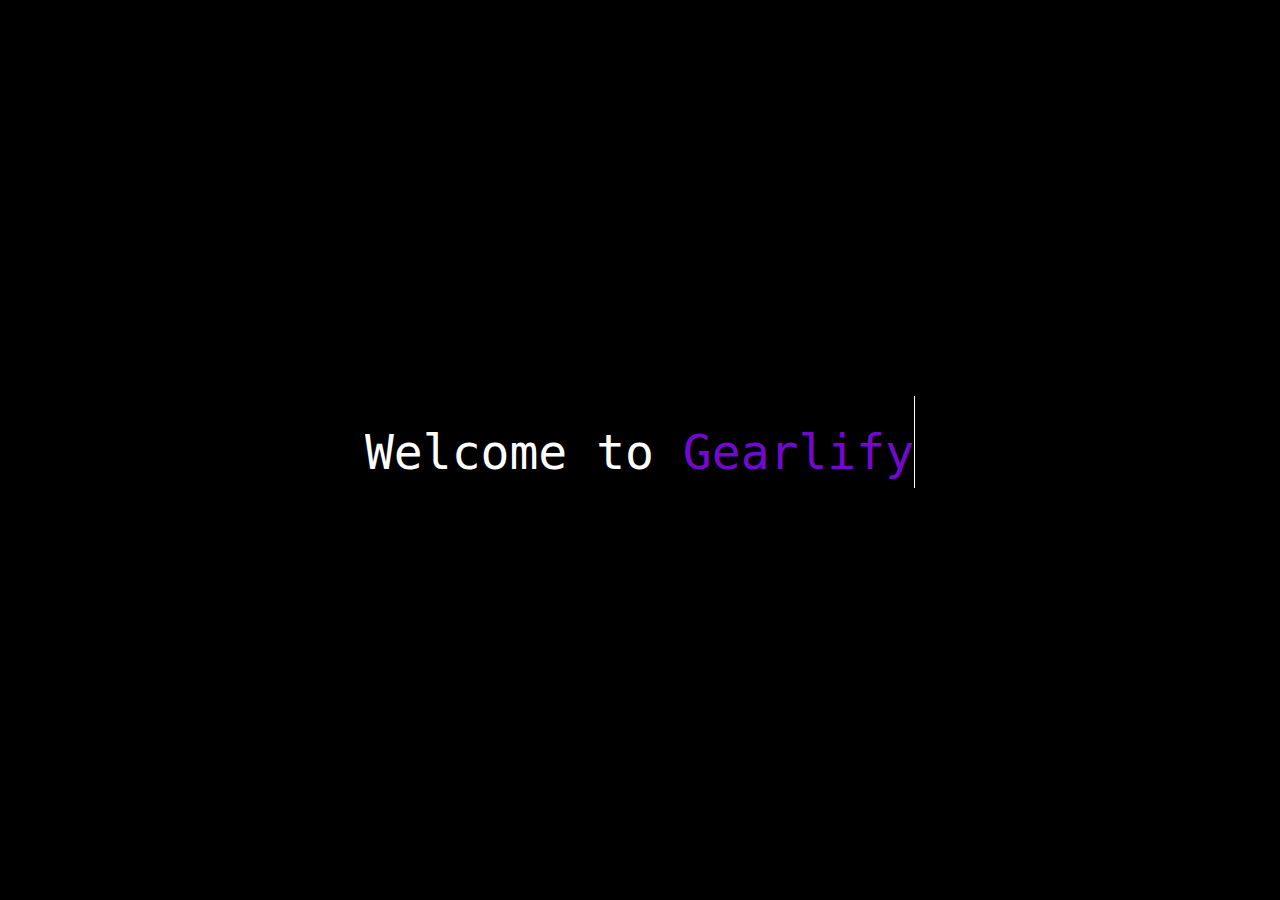
<file: index.html>
<!DOCTYPE html>
<html lang="en">
<head>
    <meta charset="UTF-8">
    <meta name="viewport" content="width=device-width, initial-scale=1.0">
    <title>Gearlify</title>
    <link rel="stylesheet" href="style.css">
    <link rel="stylesheet" href="css/bootstrap.min.css">
    <script src="script.js"></script>
</head>
<body>

    <div class="container-fluid">
      <div class="typewriter">
        <div>
            <p class="p">Welcome to <span>Gearlify</span></p>
        </div>
      </div>   
    </div>





<script src="js/bootstrap.bundle.js"></script>    
</body>
</html>
</file>
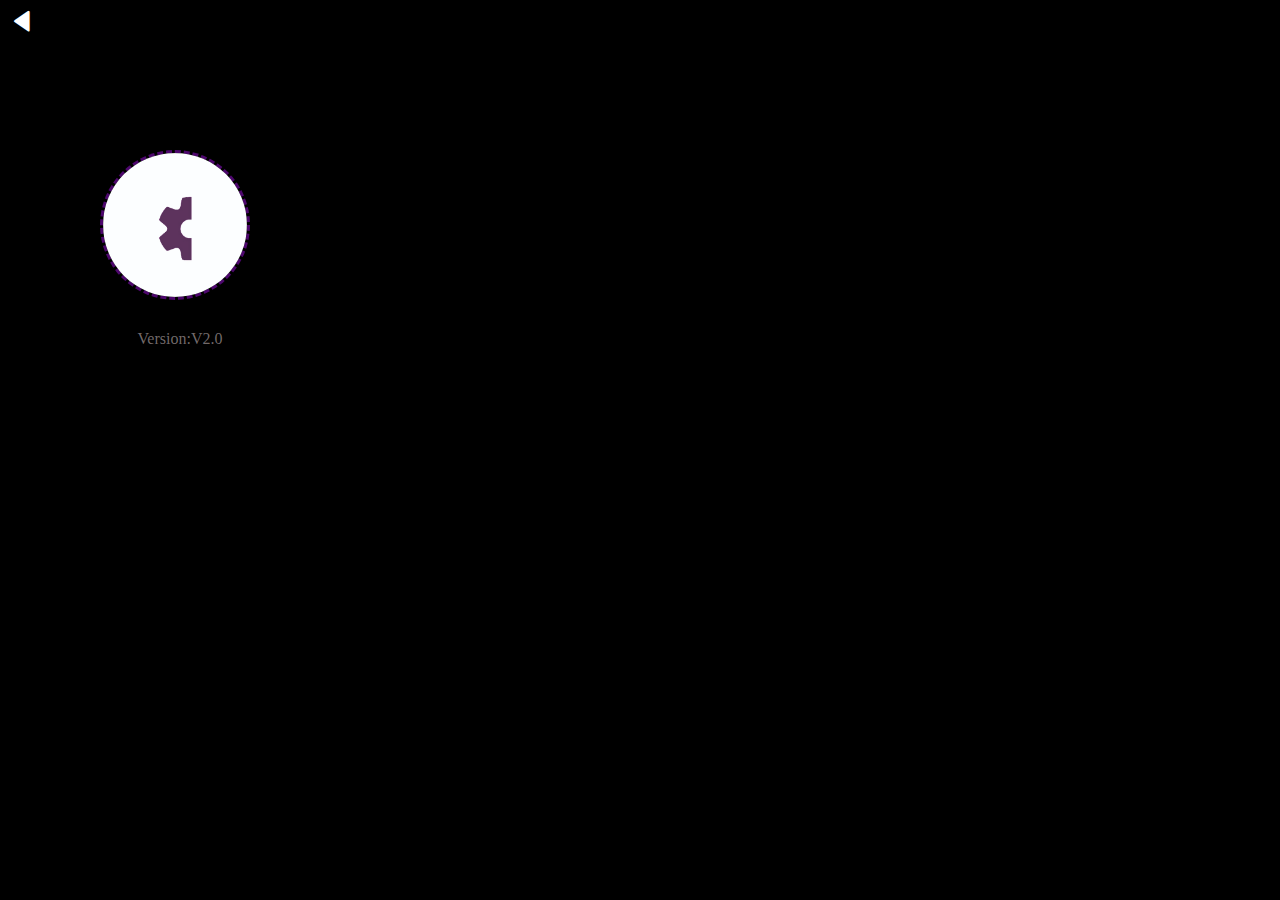
<file: about.html>
<!DOCTYPE html>
<html lang="en">
<head>
    <meta charset="UTF-8">
    <meta name="viewport" content="width=device-width, initial-scale=1.0">
    <title>About Gearlify</title>
    <link rel="stylesheet" href="style.css">
    <link href='https://unpkg.com/boxicons@2.1.4/css/boxicons.min.css' rel='stylesheet'>
</head>
<body>
    <div class="container-fluid">
        <a class="arrow" href="landing.html"><i class='bx bxs-left-arrow bx-sm'></i></a>
        <img src="img/gearlify project2.jpg" alt="" style="width: 150px; height: 150px; object-fit: cover; border-radius: 500px; border-style: dashed; border-color: var(--secondary); display: flex; margin-top: 150px; margin-left: 100px ">
        <div class="center" style="display:flex; align-items: center; justify-content: center; margin-left: 110px;">
            <p style="text-align: center;">Version:V2.0</p>
            
        </p>
    </center>
    </div>
</div>
</body>
</html>
</file>
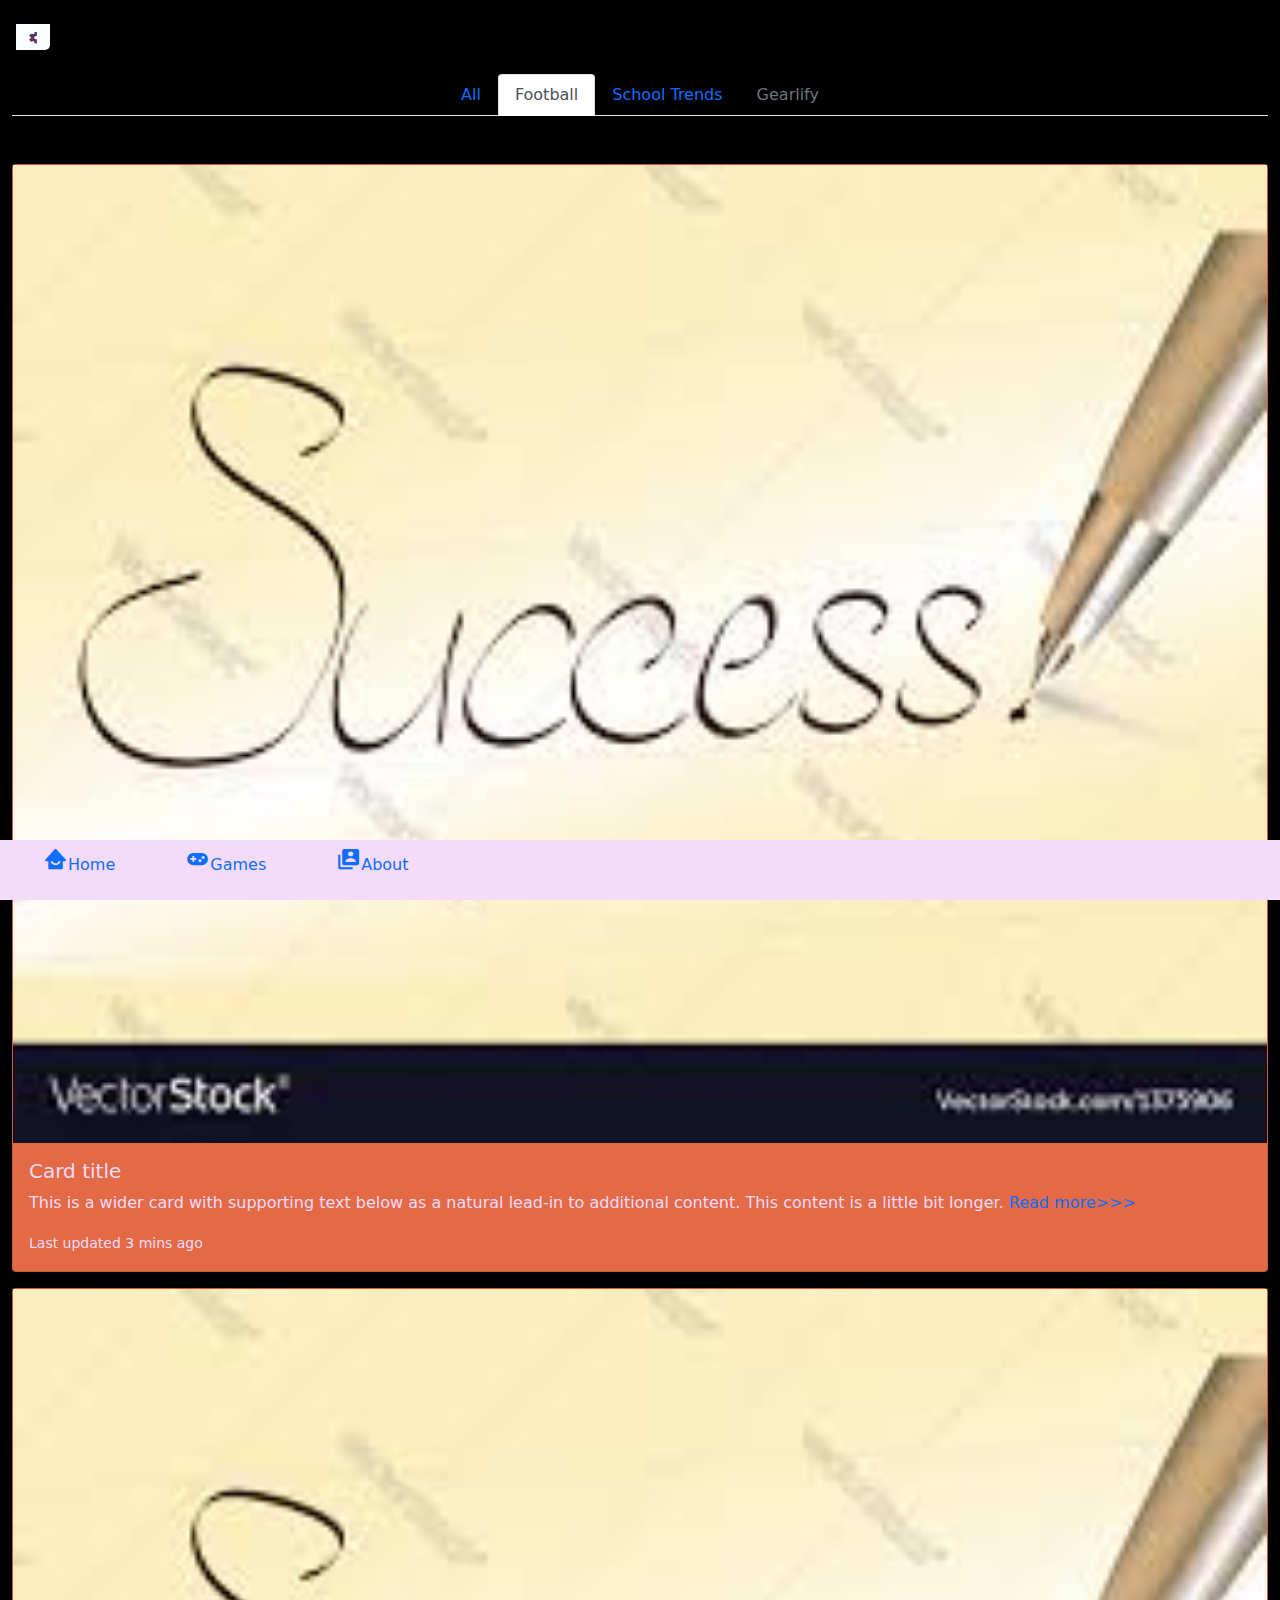
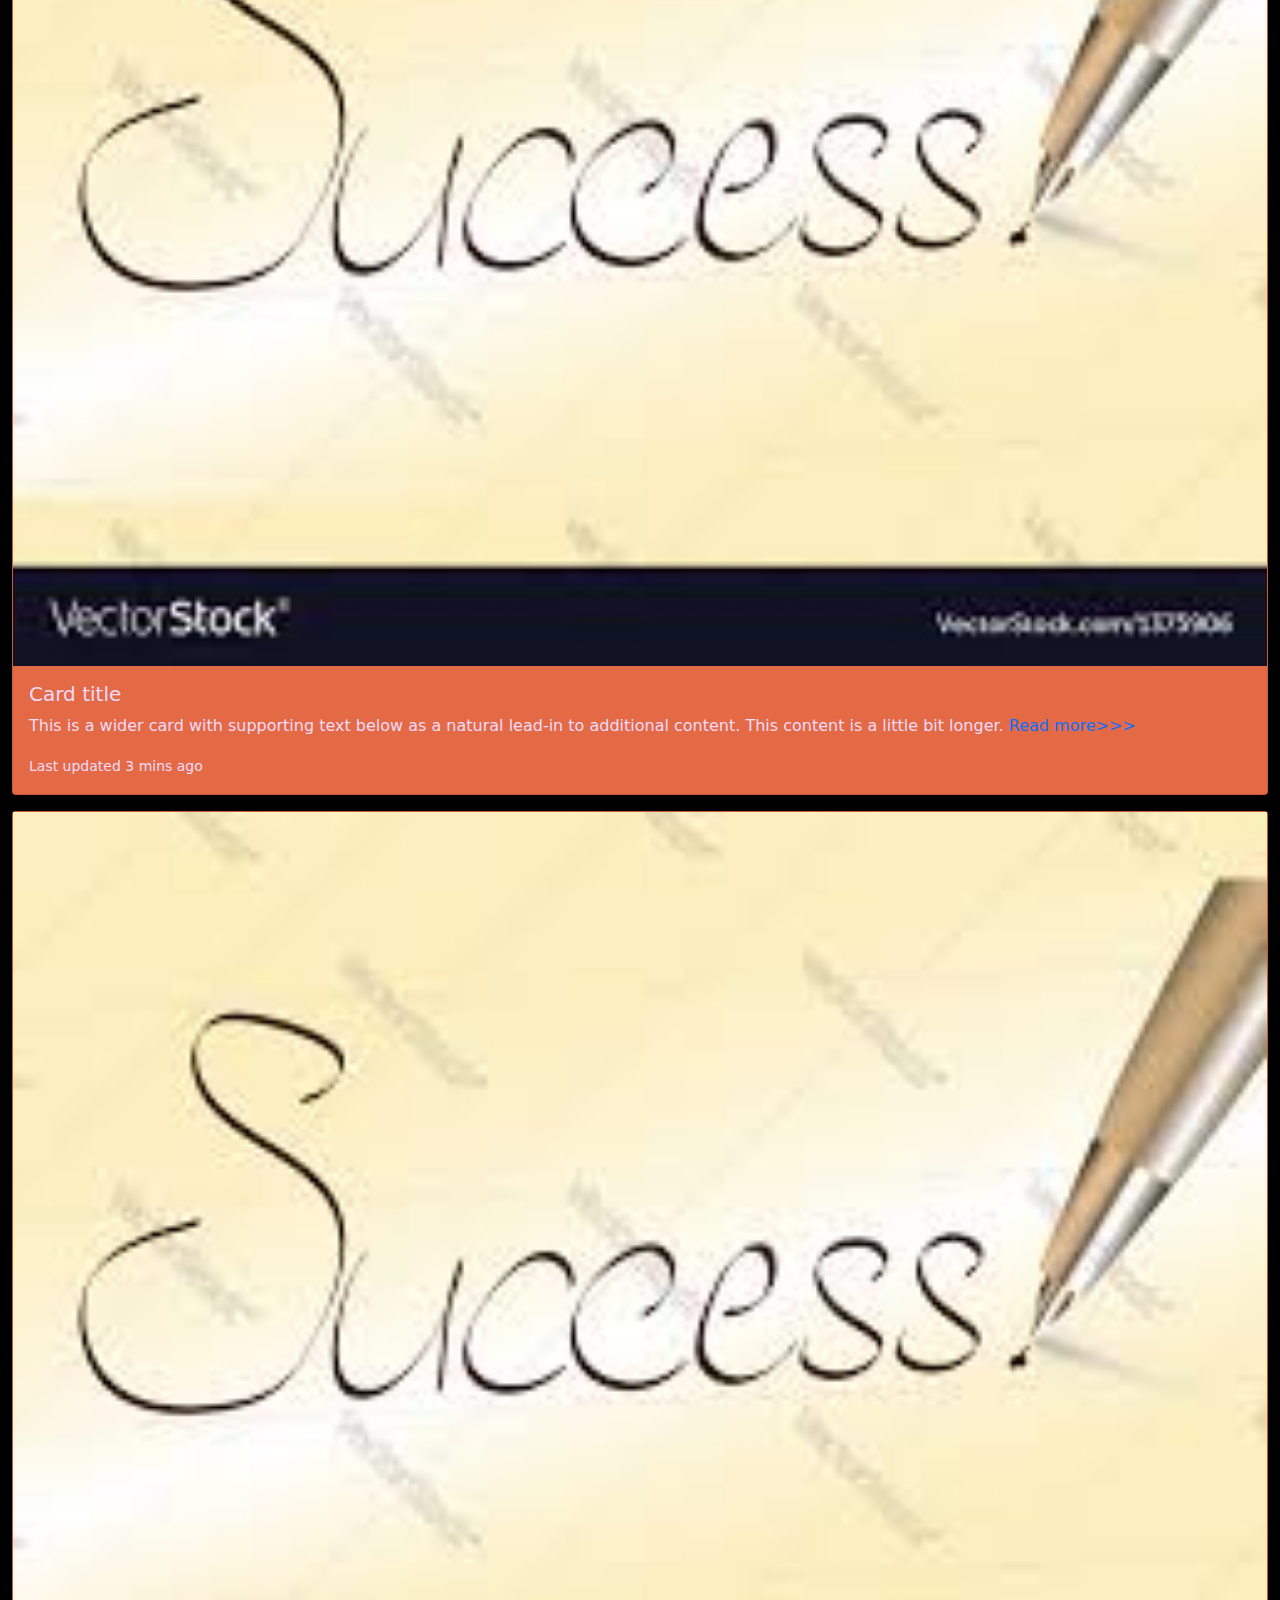
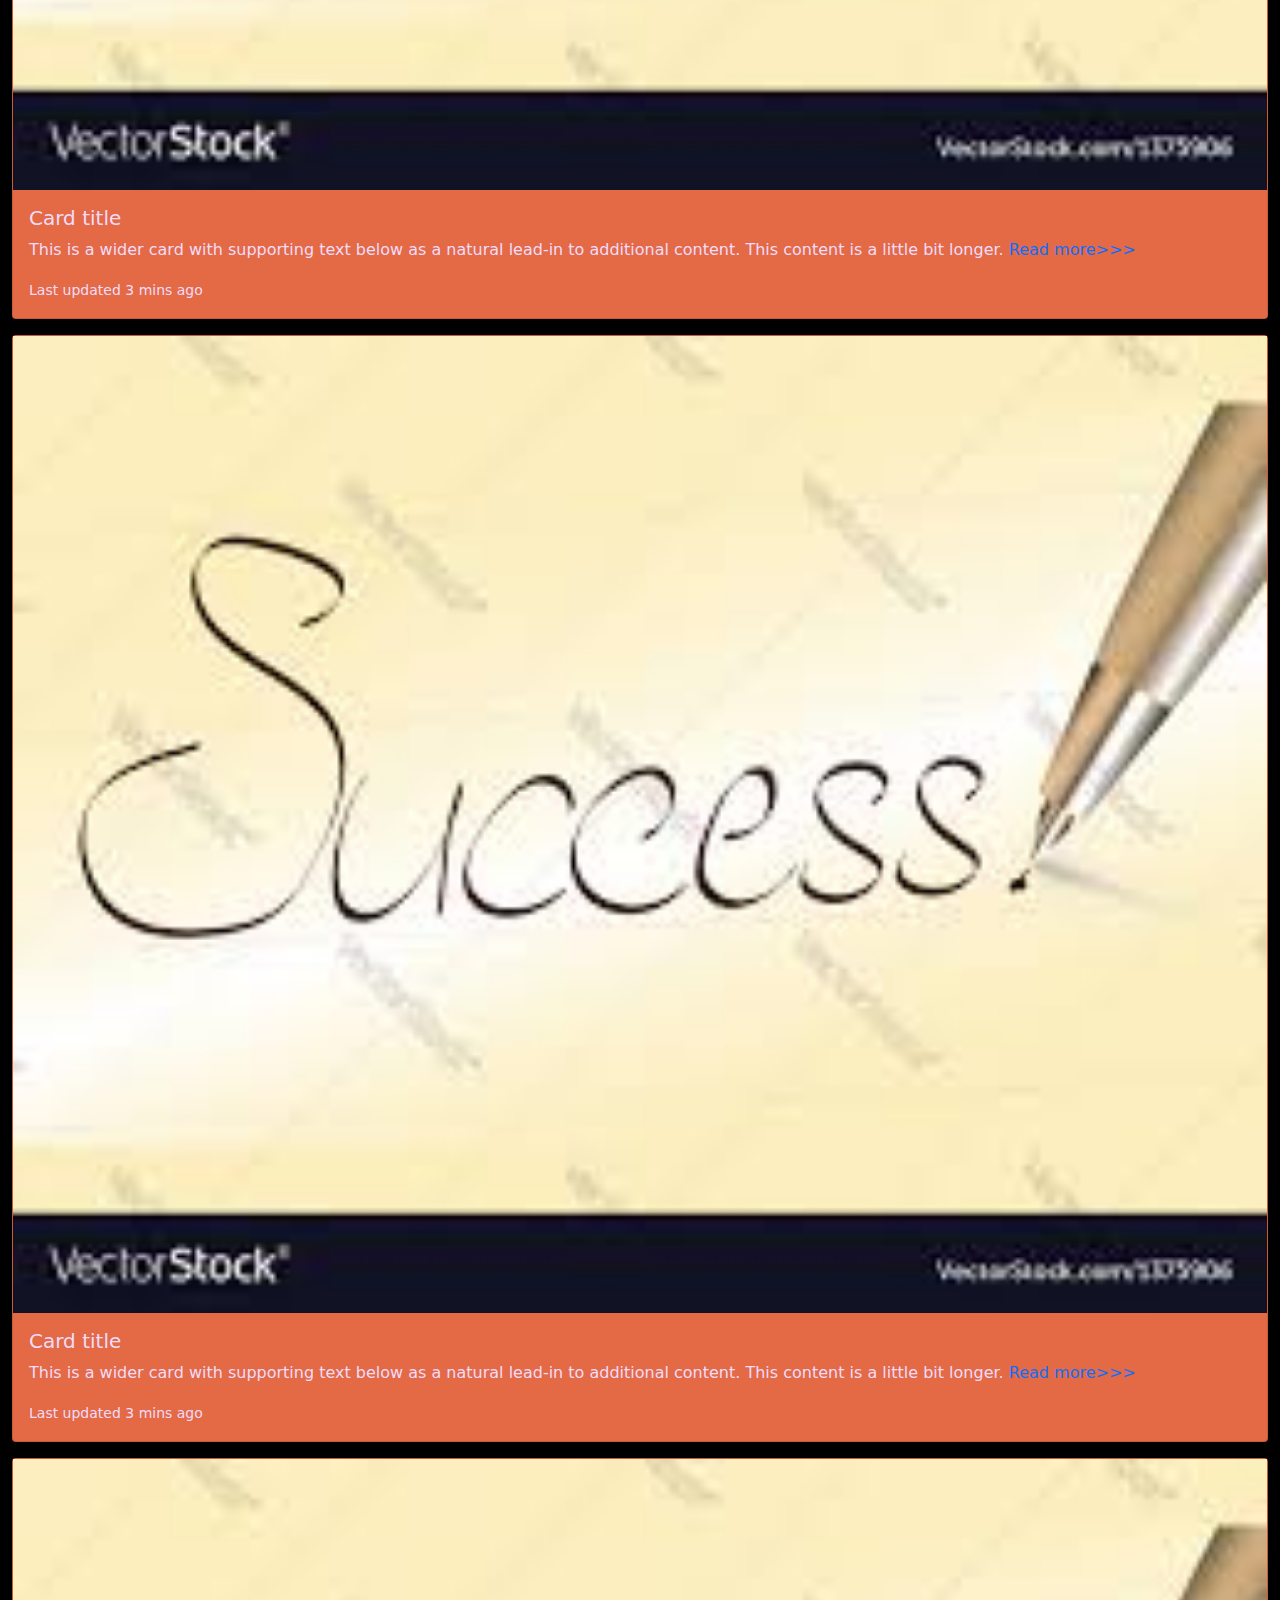
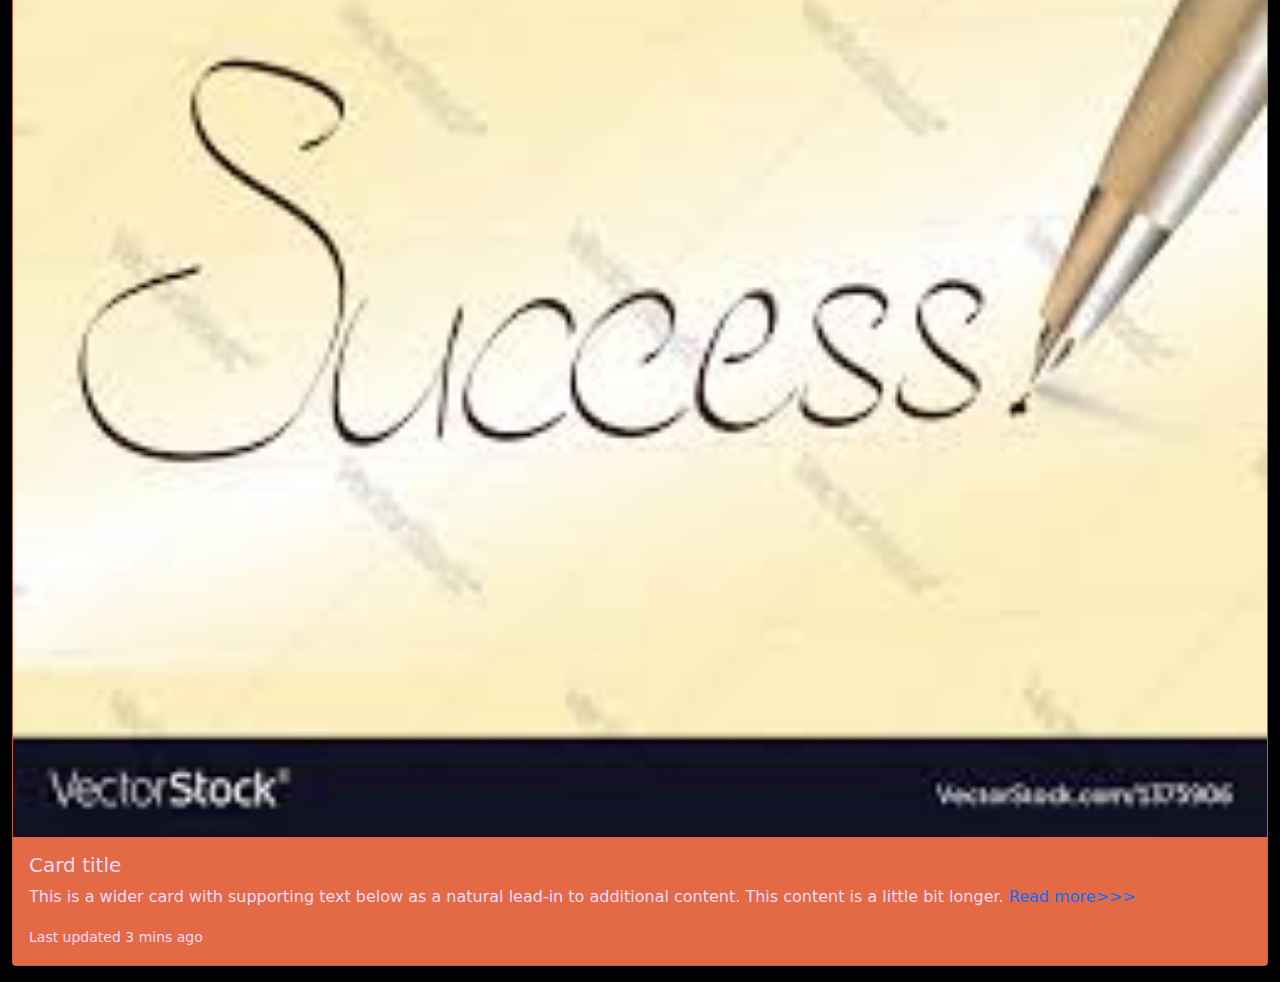
<file: football.html>
<!DOCTYPE html>
<html lang="en">
<head>
    <meta charset="UTF-8">
    <meta name="viewport" content="width=device-width, initial-scale=1.0">
    <title>Football</title>
    <link rel="stylesheet" href="style2.css">
    <link rel="stylesheet" href="css/bootstrap.min.css">
    <link href='https://unpkg.com/boxicons@2.1.4/css/boxicons.min.css' rel='stylesheet'>
   
</head>
<body>
   <header>
    <img src="img/gearlify project2.jpg" alt="" width="50px" height="50px" class="ps-3 pt-4" style="border-radius: 5px;">

    <div class="container-fluid">
    <ul class="nav nav-tabs mt-4 nav">
        <li class="nav-item">
          <a class="nav-link"  href="landing.html">All</a>
        </li>
        <li class="nav-item">
          <a class="nav-link active" aria-current="page" href="football.html">Football</a>
        </li>
        <li class="nav-item">
          <a class="nav-link" href="schooltrend.html">School Trends</a>
        </li>
        <li class="nav-item">
          <a class="nav-link disabled" aria-disabled="true">Gearlify</a>
        </li>
      </ul>
    </div>
    </header>

          <!--Navbar-->
          <div class="container-fluid navbar">
            <ul class="ul">
                <li><a href="landing.html"><i class='bx bxs-home-smile bx-sm'></i>Home</a></li>
                <li><a href="#"><i class='bx bxs-joystick-alt bx-sm'></i>Games</a></li>
                <li><a href="about.html"><i class='bx bxs-user-account bx-sm'></i>About</a></li>
            </ul>
          </div>
              <!--Navbar end-->

    <div class="container-fluid mt-5">
      <div class="card mb-3">
        <img src="img/images (10).jpeg" class="card-img-end d-sm-flex" alt="..." style="object-fit: cover; width: 100%; display: flex;">
        <div class="card-body">
          <h5 class="card-title">Card title</h5>
          <p class="card-text">This is a wider card with supporting text below as a natural lead-in to additional content. This content is a little bit longer. <a href=""> <a href="">Read more>>></a></a></p>
          <p class="card-text"><small class="text-body-secondary">Last updated 3 mins ago</small></p>
        </div>
      </div>
      <div class="card mb-3">
        <img src="img/images (10).jpeg" class="card-img-end d-sm-flex" alt="..." style="object-fit: cover; width: 100%; display: flex;">
        <div class="card-body">
          <h5 class="card-title">Card title</h5>
          <p class="card-text">This is a wider card with supporting text below as a natural lead-in to additional content. This content is a little bit longer. <a href="">Read more>>></a></p>
          <p class="card-text"><small class="text-body-secondary">Last updated 3 mins ago</small></p>
        </div>
      </div>
      <div class="card mb-3">
        <img src="img/images (10).jpeg" class="card-img-end d-sm-flex" alt="..." style="object-fit: cover; width: 100%; display: flex;">
        <div class="card-body">
          <h5 class="card-title">Card title</h5>
          <p class="card-text">This is a wider card with supporting text below as a natural lead-in to additional content. This content is a little bit longer. <a href="">Read more>>></a></p>
          <p class="card-text"><small class="text-body-secondary">Last updated 3 mins ago</small></p>
        </div>
      </div>
      <div class="card mb-3">
        <img src="img/images (10).jpeg" class="card-img-end d-sm-flex" alt="..." style="object-fit: cover; width: 100%; display: flex;">
        <div class="card-body">
          <h5 class="card-title">Card title</h5>
          <p class="card-text">This is a wider card with supporting text below as a natural lead-in to additional content. This content is a little bit longer. <a href="">Read more>>></a></p>
          <p class="card-text"><small class="text-body-secondary">Last updated 3 mins ago</small></p>
        </div>
      </div>
      <div class="card mb-3">
        <img src="img/images (10).jpeg" class="card-img-end d-sm-flex" alt="..." style="object-fit: cover; width: 100%; display: flex;">
        <div class="card-body">
          <h5 class="card-title">Card title</h5>
          <p class="card-text">This is a wider card with supporting text below as a natural lead-in to additional content. This content is a little bit longer. <a href="">Read more>>></a></p>
          <p class="card-text"><small class="text-body-secondary">Last updated 3 mins ago</small></p>
        </div>
      </div>


    <script src="js/bootstrap.bundle.js"></script>      
</body>
</html>
</file>
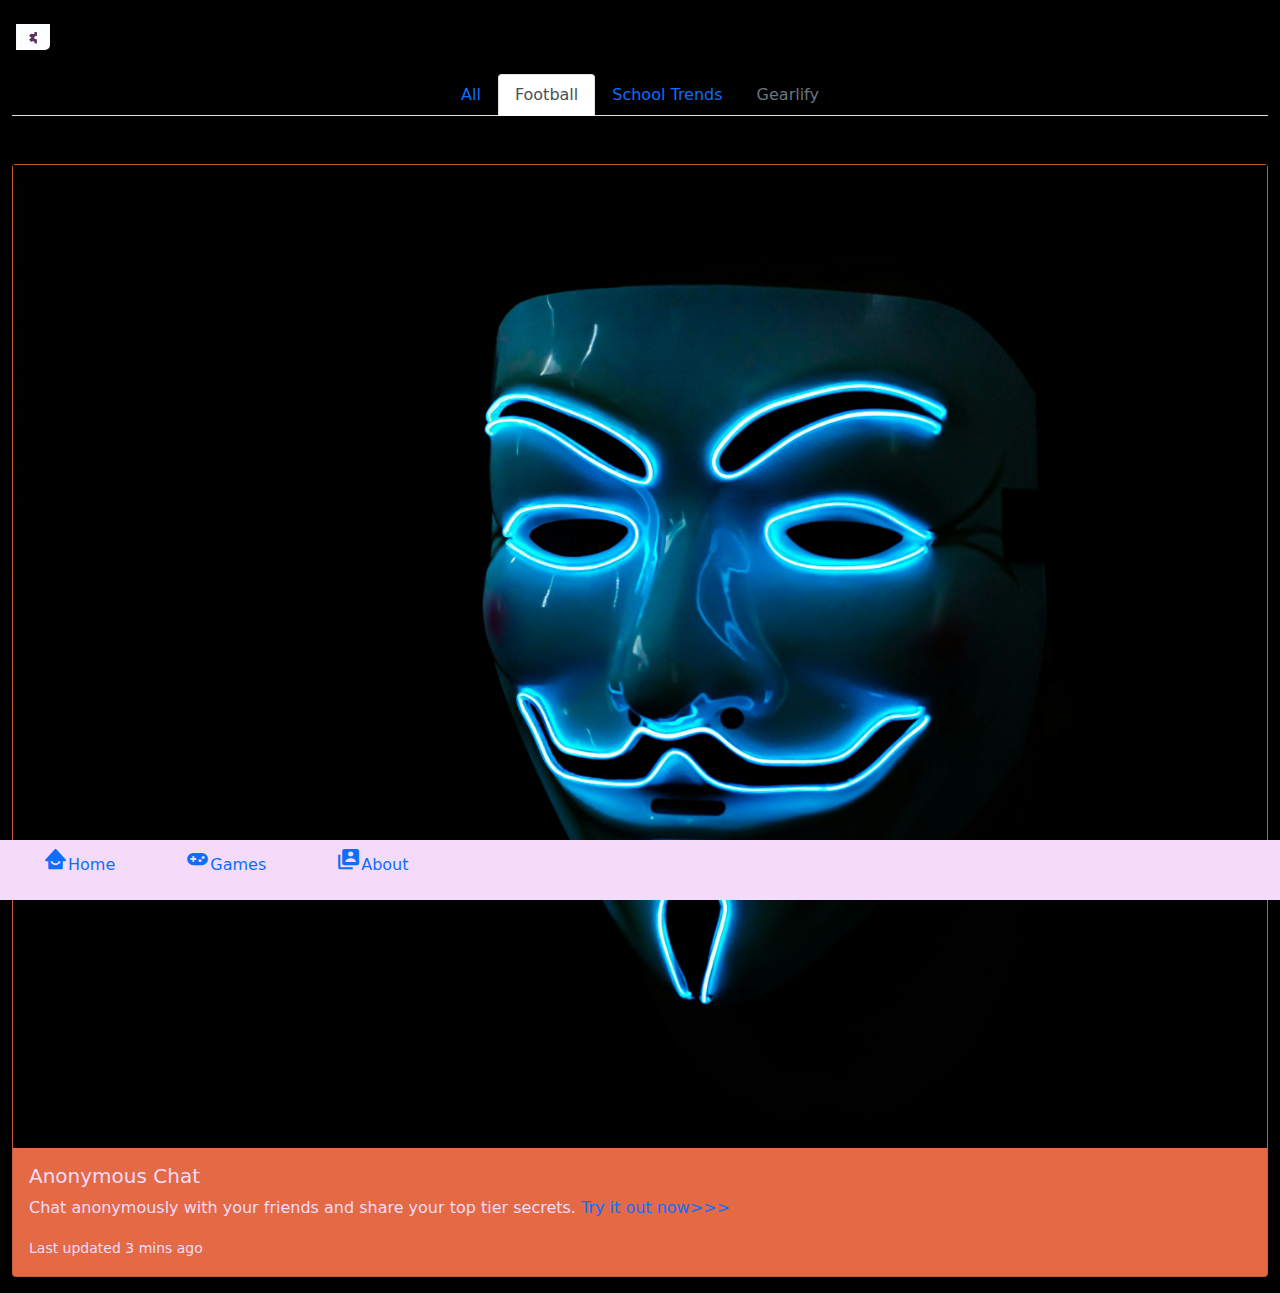
<file: games.html>
<!DOCTYPE html>
<html lang="en">
<head>
    <meta charset="UTF-8">
    <meta name="viewport" content="width=device-width, initial-scale=1.0">
    <title>Football</title>
    <link rel="stylesheet" href="style2.css">
    <link rel="stylesheet" href="css/bootstrap.min.css">
    <link href='https://unpkg.com/boxicons@2.1.4/css/boxicons.min.css' rel='stylesheet'>
    <script>
        window.embeddedChatbotConfig = {
            chatbotId: "Tk5Ibi2_G9wyF3wMRrACP",
            domain: "www.chatbase.co"
        }
    </script>
    <script
        src="https://www.chatbase.co/embed.min.js"
        chatbotId="Tk5Ibi2_G9wyF3wMRrACP"
        domain="www.chatbase.co"
        defer>
    </script>
  
  <script src="https://cdn.onesignal.com/sdks/web/v16/OneSignalSDK.page.js" defer></script>
  <script>
    window.OneSignalDeferred = window.OneSignalDeferred || [];
    OneSignalDeferred.push(async function(OneSignal) {
      await OneSignal.init({
        appId: "3318aa5f-8b9c-41af-a7b0-f68845d804af",
      });
    });
  </script>
</head>
<body>
   <header>
    <img src="img/gearlify project2.jpg" alt="" width="50px" height="50px" class="ps-3 pt-4" style="border-radius: 5px;">

    <div class="container-fluid">
    <ul class="nav nav-tabs mt-4 nav">
        <li class="nav-item">
          <a class="nav-link"  href="landing.html">All</a>
        </li>
        <li class="nav-item">
          <a class="nav-link active" aria-current="page" href="football.html">Football</a>
        </li>
        <li class="nav-item">
          <a class="nav-link" href="schooltrend.html">School Trends</a>
        </li>
        <li class="nav-item">
          <a class="nav-link disabled" aria-disabled="true">Gearlify</a>
        </li>
      </ul>
    </div>
    </header>

          <!--Navbar-->
          <div class="container-fluid navbar">
            <ul class="ul">
                <li><a href="landing.html"><i class='bx bxs-home-smile bx-sm'></i>Home</a></li>
                <li><a href="games.html"><i class='bx bxs-joystick-alt bx-sm'></i>Games</a></li>
                <li><a href="about.html"><i class='bx bxs-user-account bx-sm'></i>About</a></li>
            </ul>
          </div>
              <!--Navbar end-->

    <div class="container-fluid mt-5">
      <div class="card mb-3">
        <img src="img/Anonymnous.jpeg" class="card-img-end d-sm-flex" alt="..." style="object-fit: cover; width: 100%; display: flex;">
        <div class="card-body">
          <h5 class="card-title">Anonymous Chat</h5>
          <p class="card-text">Chat anonymously with your friends and share your top tier secrets. <a href=""> <a href="https://anonymous-chat-9wrz.onrender.com">Try it out now>>></a></a></p>
          <p class="card-text"><small class="text-body-secondary">Last updated 3 mins ago</small></p>
        </div>
      </div>
      <!-- <div class="card mb-3">
        <img src="img/images (10).jpeg" class="card-img-end d-sm-flex" alt="..." style="object-fit: cover; width: 100%; display: flex;">
        <div class="card-body">
          <h5 class="card-title">Card title</h5>
          <p class="card-text">This is a wider card with supporting text below as a natural lead-in to additional content. This content is a little bit longer. <a href="">Read more>>></a></p>
          <p class="card-text"><small class="text-body-secondary">Last updated 3 mins ago</small></p>
        </div>
      </div>
      <div class="card mb-3">
        <img src="img/images (10).jpeg" class="card-img-end d-sm-flex" alt="..." style="object-fit: cover; width: 100%; display: flex;">
        <div class="card-body">
          <h5 class="card-title">Card title</h5>
          <p class="card-text">This is a wider card with supporting text below as a natural lead-in to additional content. This content is a little bit longer. <a href="">Read more>>></a></p>
          <p class="card-text"><small class="text-body-secondary">Last updated 3 mins ago</small></p>
        </div>
      </div> -->
      <!-- <div class="card mb-3">
        <img src="img/images (10).jpeg" class="card-img-end d-sm-flex" alt="..." style="object-fit: cover; width: 100%; display: flex;">
        <div class="card-body">
          <h5 class="card-title">Card title</h5>
          <p class="card-text">This is a wider card with supporting text below as a natural lead-in to additional content. This content is a little bit longer. <a href="">Read more>>></a></p>
          <p class="card-text"><small class="text-body-secondary">Last updated 3 mins ago</small></p>
        </div>
      </div>
      <div class="card mb-3">
        <img src="img/images (10).jpeg" class="card-img-end d-sm-flex" alt="..." style="object-fit: cover; width: 100%; display: flex;">
        <div class="card-body">
          <h5 class="card-title">Card title</h5>
          <p class="card-text">This is a wider card with supporting text below as a natural lead-in to additional content. This content is a little bit longer. <a href="">Read more>>></a></p>
          <p class="card-text"><small class="text-body-secondary">Last updated 3 mins ago</small></p>
        </div>
      </div> -->


    <script src="js/bootstrap.bundle.js"></script>      
</body>
</html>
</file>
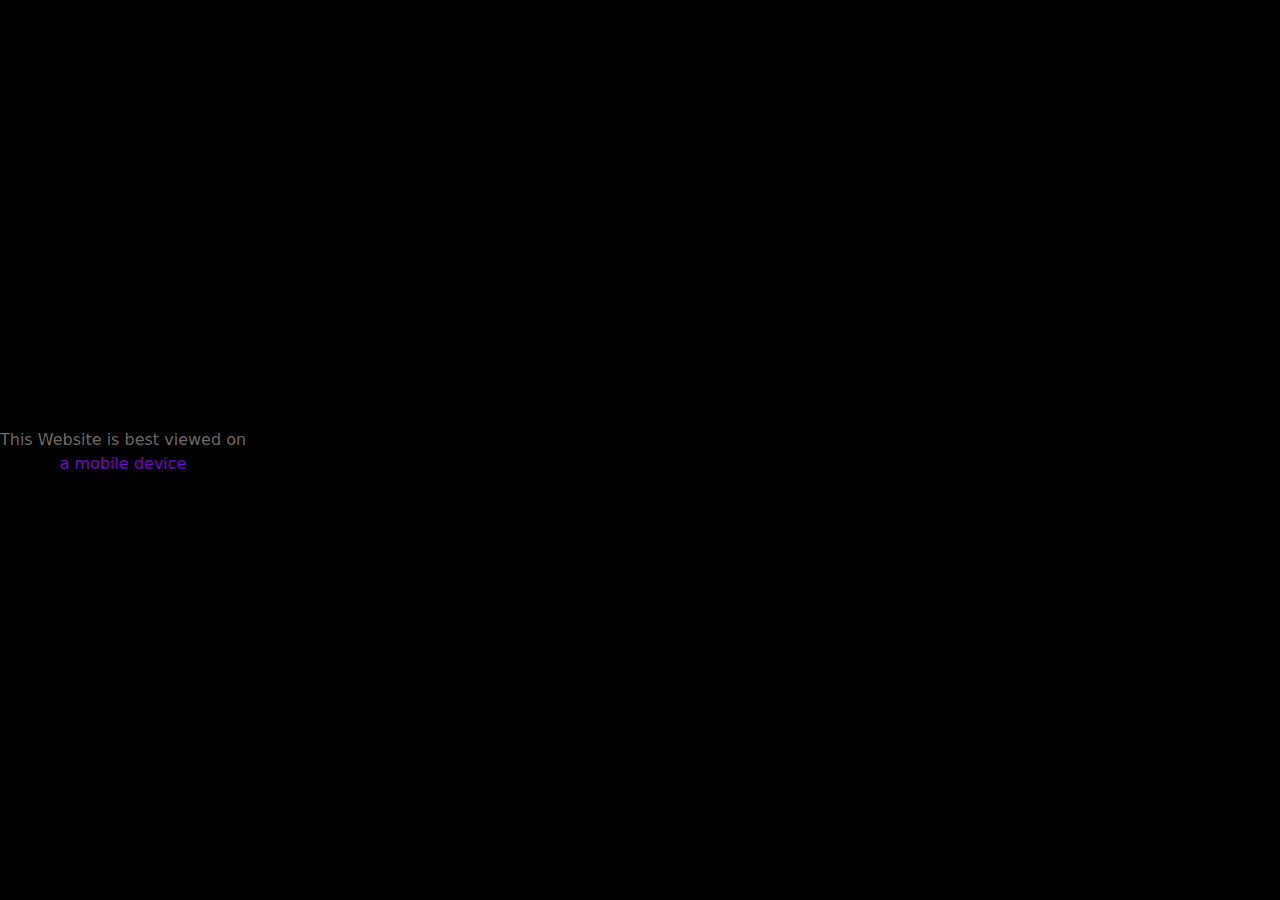
<file: landing.html>
<!DOCTYPE html>
<html lang="en">
<head>
    <meta charset="UTF-8">
    <meta name="viewport" content="width=device-width, initial-scale=1.0">
    <title>News Page</title>
    <link rel="stylesheet" href="style.css">
    <link rel="stylesheet" href="css/bootstrap.min.css">
    <link href='https://unpkg.com/boxicons@2.1.4/css/boxicons.min.css' rel='stylesheet'>
    <script src="script2.js"></script>
    <script>
      window.embeddedChatbotConfig = {
          chatbotId: "Tk5Ibi2_G9wyF3wMRrACP",
          domain: "www.chatbase.co"
      }
  </script>
  <script
      src="https://www.chatbase.co/embed.min.js"
      chatbotId="Tk5Ibi2_G9wyF3wMRrACP"
      domain="www.chatbase.co"
      defer>
  </script>

<script src="https://cdn.onesignal.com/sdks/web/v16/OneSignalSDK.page.js" defer></script>
<script>
  window.OneSignalDeferred = window.OneSignalDeferred || [];
  OneSignalDeferred.push(async function(OneSignal) {
    await OneSignal.init({
      appId: "3318aa5f-8b9c-41af-a7b0-f68845d804af",
    });
  });
</script>

<!-- Google Tag Manager -->
<script>(function(w,d,s,l,i){w[l]=w[l]||[];w[l].push({'gtm.start':
new Date().getTime(),event:'gtm.js'});var f=d.getElementsByTagName(s)[0],
j=d.createElement(s),dl=l!='dataLayer'?'&l='+l:'';j.async=true;j.src=
'https://www.googletagmanager.com/gtm.js?id='+i+dl;f.parentNode.insertBefore(j,f);
})(window,document,'script','dataLayer','GTM-KHTBTPQZ');</script>
<!-- End Google Tag Manager -->
</head>
<body>
<!-- Google Tag Manager (noscript) -->
<noscript><iframe src="https://www.googletagmanager.com/ns.html?id=GTM-KHTBTPQZ"
height="0" width="0" style="display:none;visibility:hidden"></iframe></noscript>
<!-- End Google Tag Manager (noscript) -->
              <!--Do not display-->
               <div class="desktop-message">
                <!-- Desktop-specific message goes here -->
                <div class="typewriter">
                <p>This Website is best viewed on <br> <span>a mobile device</span></p>
                </div>
                </div>

<!--Mobile only-->
  <div class="mobile-content">
   <header>
   <img src="img/gearlify project2.jpg" alt="" width="50px" height="50px" class="ps-3 pt-4" style="border-radius: 5px;">

    <div class="container-fluid">
        <ul class="nav nav-tabs mt-4 nav">
            <li class="nav-item">
              <a class="nav-link active" aria-current="page" href="landing.html">All</a>
            </li>
            <li class="nav-item">
              <a class="nav-link" href="football.html">Football</a>
            </li>
            <li class="nav-item">
              <a class="nav-link" href="schooltrend.html">School Trends</a>
            </li>
            <li class="nav-item">
              <a class="nav-link disabled" aria-disabled="true">Gearlify</a>
            </li>
          </ul>
        </div>
    </header>


       <!--Navbar-->
       <div class="container-fluid navbar">
        <ul class="ul">
            <li><a href="landing.html"><i class='bx bxs-home-smile bx-sm'></i>Home</a></li>
            <li><a href="#"><i class='bx bxs-joystick-alt bx-sm'></i>Games</a></li>
            <li><a href="about.html"><i class='bx bxs-user-account bx-sm'></i>About</a></li>
        </ul>
    </div>
          <!--Navbar end-->
          
    <div class="container-fluid mt-5">
       <p style="color: silver; font-family: serif; font-size: 20px;">More contents would be rolling out soon.</p>>
      <div class="card mb-3">
        <img src="img/images (1).jpeg" class="card-img-end d-sm-flex" alt="..." style="object-fit: cover; width: 100%; display: flex;">
        <div class="card-body">
          <h5 class="card-title">NEW TERM RESOLUTIONS</h5>
          <p class="card-text">Welcome back to another term of premium shege. <a href="page.html">Read More>>></a></p>
          <p class="card-text"><small class="text-body-secondary">Last updated 5 hours ago</small></p>
        </div>
      </div>

       <div class="card mb-3">
        <img src="img/Anonymnous.jpeg" class="card-img-end d-sm-flex" alt="..." style="object-fit: cover; width: 100%; display: flex;">
        <div class="card-body">
          <h5 class="card-title">Anonymous Chat</h5>
          <p class="card-text">Chat anonymously with your friends and share your top tier secrets. <a href=""> <a href="https://anonymous-chat-9wrz.onrender.com">Try it out now>>></a></a></p>
          <p class="card-text"><small class="text-body-secondary">Last updated 3 mins ago</small></p>
          </div>
        </div>
 <!-- 
      <div class="card mb-3">
        <img src="img/images (10).jpeg" class="card-img-end d-sm-flex" alt="..." style="object-fit: cover; width: 100%; display: flex;">
        <div class="card-body">
          <h5 class="card-title">Card title</h5>
          <p class="card-text">This is a wider card with supporting text below as a natural lead-in to additional content. This content is a little bit longer. <a href="">Read more>>></a></p>
          <p class="card-text"><small class="text-body-secondary">Last updated 3 mins ago</small></p>
        </div>
      </div>
      <div class="card mb-3">
        <img src="img/images (10).jpeg" class="card-img-end d-sm-flex" alt="..." style="object-fit: cover; width: 100%; display: flex;">
        <div class="card-body">
          <h5 class="card-title">Card title</h5>
          <p class="card-text">This is a wider card with supporting text below as a natural lead-in to additional content. This content is a little bit longer. <a href="">Read more>>></a></p>
          <p class="card-text"><small class="text-body-secondary">Last updated 3 mins ago</small></p>
        </div>
      </div>
      <div class="card mb-3">
        <img src="img/images (10).jpeg" class="card-img-end d-sm-flex" alt="..." style="object-fit: cover; width: 100%; display: flex;">
        <div class="card-body">
          <h5 class="card-title">Card title</h5>
          <p class="card-text">This is a wider card with supporting text below as a natural lead-in to additional content. This content is a little bit longer. <a href="">Read more>>></a></p>
          <p class="card-text"><small class="text-body-secondary">Last updated 3 mins ago</small></p>
        </div>
      </div>
      <div class="card mb-3">
        <img src="img/images (10).jpeg" class="card-img-end d-sm-flex" alt="..." style="object-fit: cover; width: 100%; display: flex;">
        <div class="card-body">
          <h5 class="card-title">Card title</h5>
          <p class="card-text">This is a wider card with supporting text below as a natural lead-in to additional content. This content is a little bit longer. <a href="">Read more>>></a></p>
          <p class="card-text"><small class="text-body-secondary">Last updated 3 mins ago</small></p>
        </div>
      </div> -->
      
    </div>
    <script src="js/bootstrap.bundle.js"></script>      
</body>
</html>
</file>
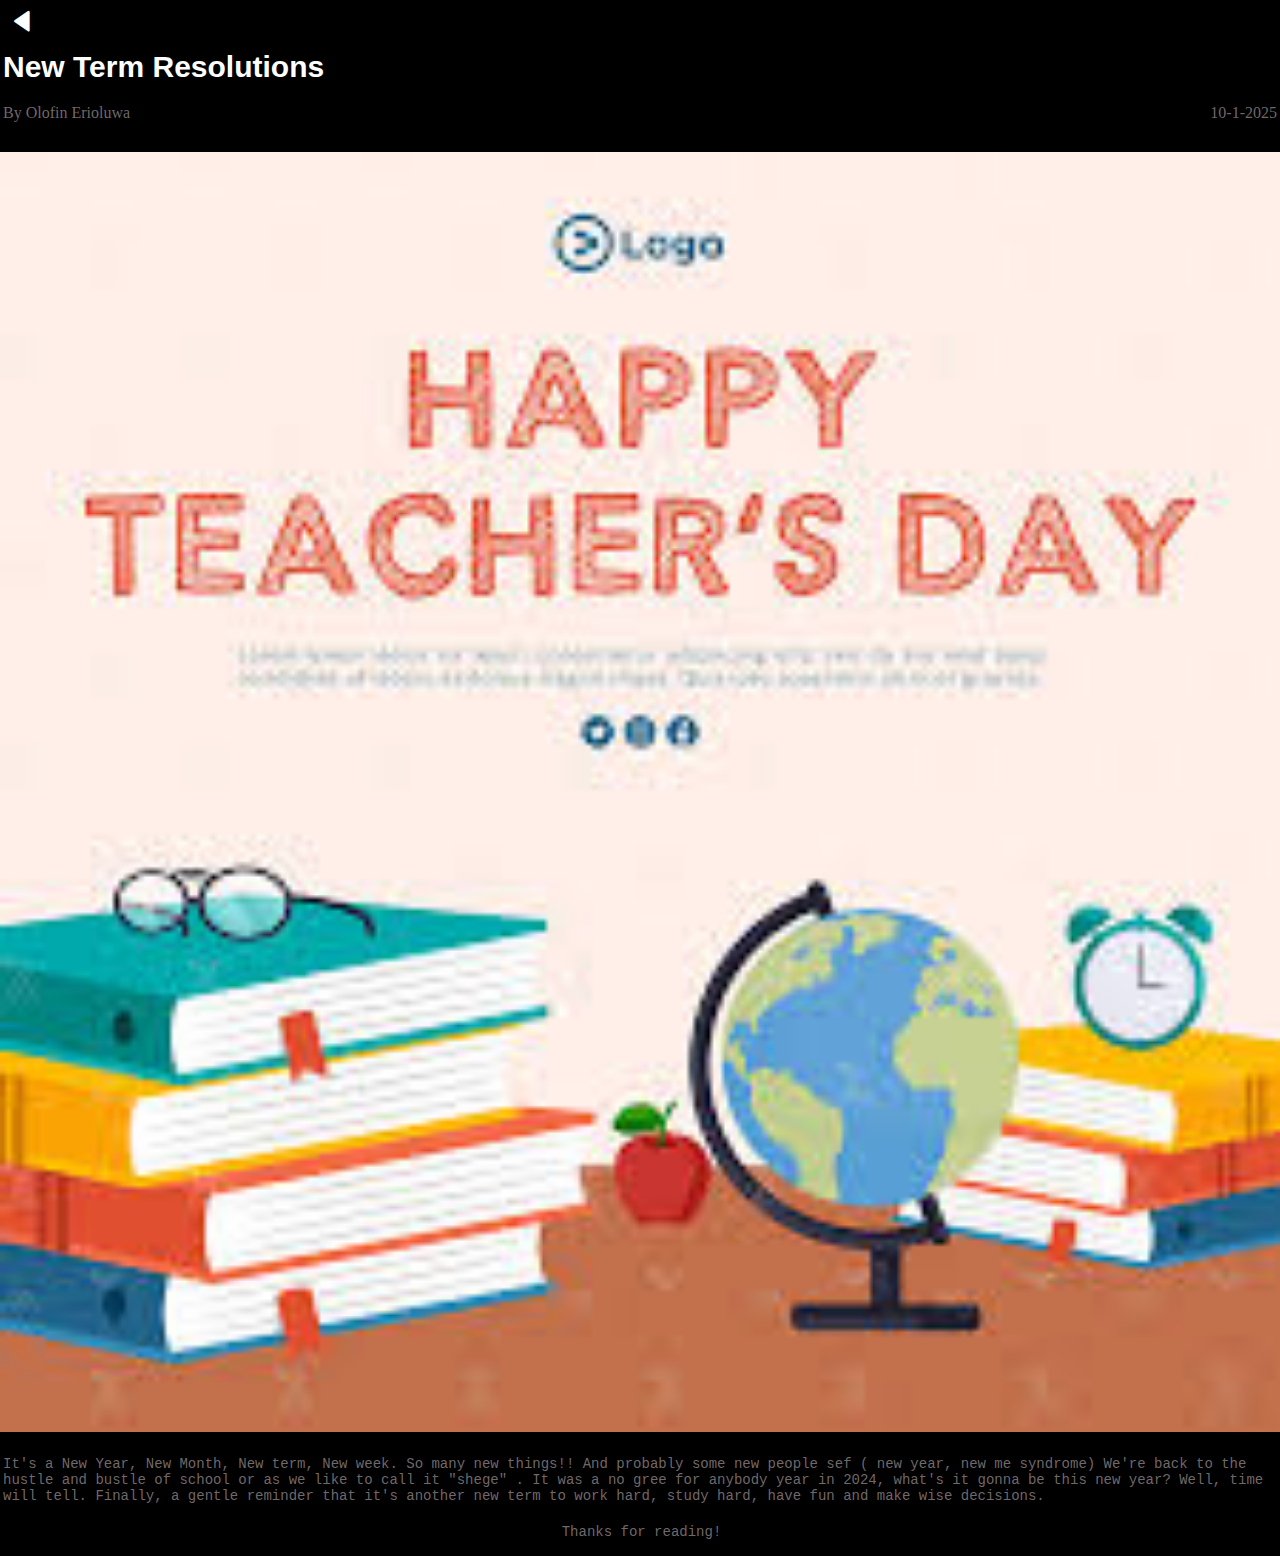
<file: page.html>
<!DOCTYPE html>
<html lang="en">
<head>
    <meta charset="UTF-8">
    <meta name="viewport" content="width=device-width, initial-scale=1.0">
    <title>Article Page</title>
    <link rel="stylesheet" href="style.css">
    <link href='https://unpkg.com/boxicons@2.1.4/css/boxicons.min.css' rel='stylesheet'>
</head>
<body>
    <div class="container-fluid">
        <a class="arrow" href="landing.html"><i class='bx bxs-left-arrow bx-sm'></i></a>
    <h1 class="text-light h1 " style="padding-left: 3px;">New Term Resolutions</h1>
    <p style="padding-left: 3px;">By Olofin Erioluwa</p> 
    <p style="display: flex; justify-content: flex-end;margin-top: -38px; padding-right: 3px;">10-1-2025</p> 
    <img class="img" src="img/images (8).jpeg" alt="">
    <article style="padding-left: 3px;">
        <p>It's a New Year, New Month, New term, New week. So many new things!! And probably some new people sef ( new year, new me syndrome) 
            We're back to the hustle and bustle of school or as we like to call it "shege" . 
            It was a no gree for anybody year in 2024, what's it gonna be this new year? Well, time will tell.
            Finally, a gentle reminder that it's another new term to work hard, study hard, have fun and make wise decisions. 
               <p style="text-align: center;">Thanks for reading!</p> -->
        <!-- </p>
         <p>Lorem ipsum dolor sit amet consectetur, adipisicing elit. Commodi veritatis, fugit voluptatem soluta modi molestiae mollitia eius ducimus atque accusamus nihil nulla tempore doloremque maiores, laborum alias neque ad! Numquam.
        Tempora voluptatem eos sint commodi? Accusamus dolor quasi, consequatur ea provident facere fugiat enim voluptas 
        </p>
        <p>Lorem ipsum dolor sit amet consectetur, adipisicing elit. Commodi veritatis, fugit voluptatem soluta modi molestiae mollitia eius ducimus atque accusamus nihil nulla tempore doloremque maiores, laborum alias neque ad! Numquam.
        Tempora voluptatem eos sint commodi? Accusamus dolor quasi, consequatur ea provident facere fugiat enim voluptas 
        </p> -->
     

    </article>

  <script defer src="https://cdn.commento.io/js/commento.js"></script>
<div id="commento"></div>

</body>
</html>
</file>
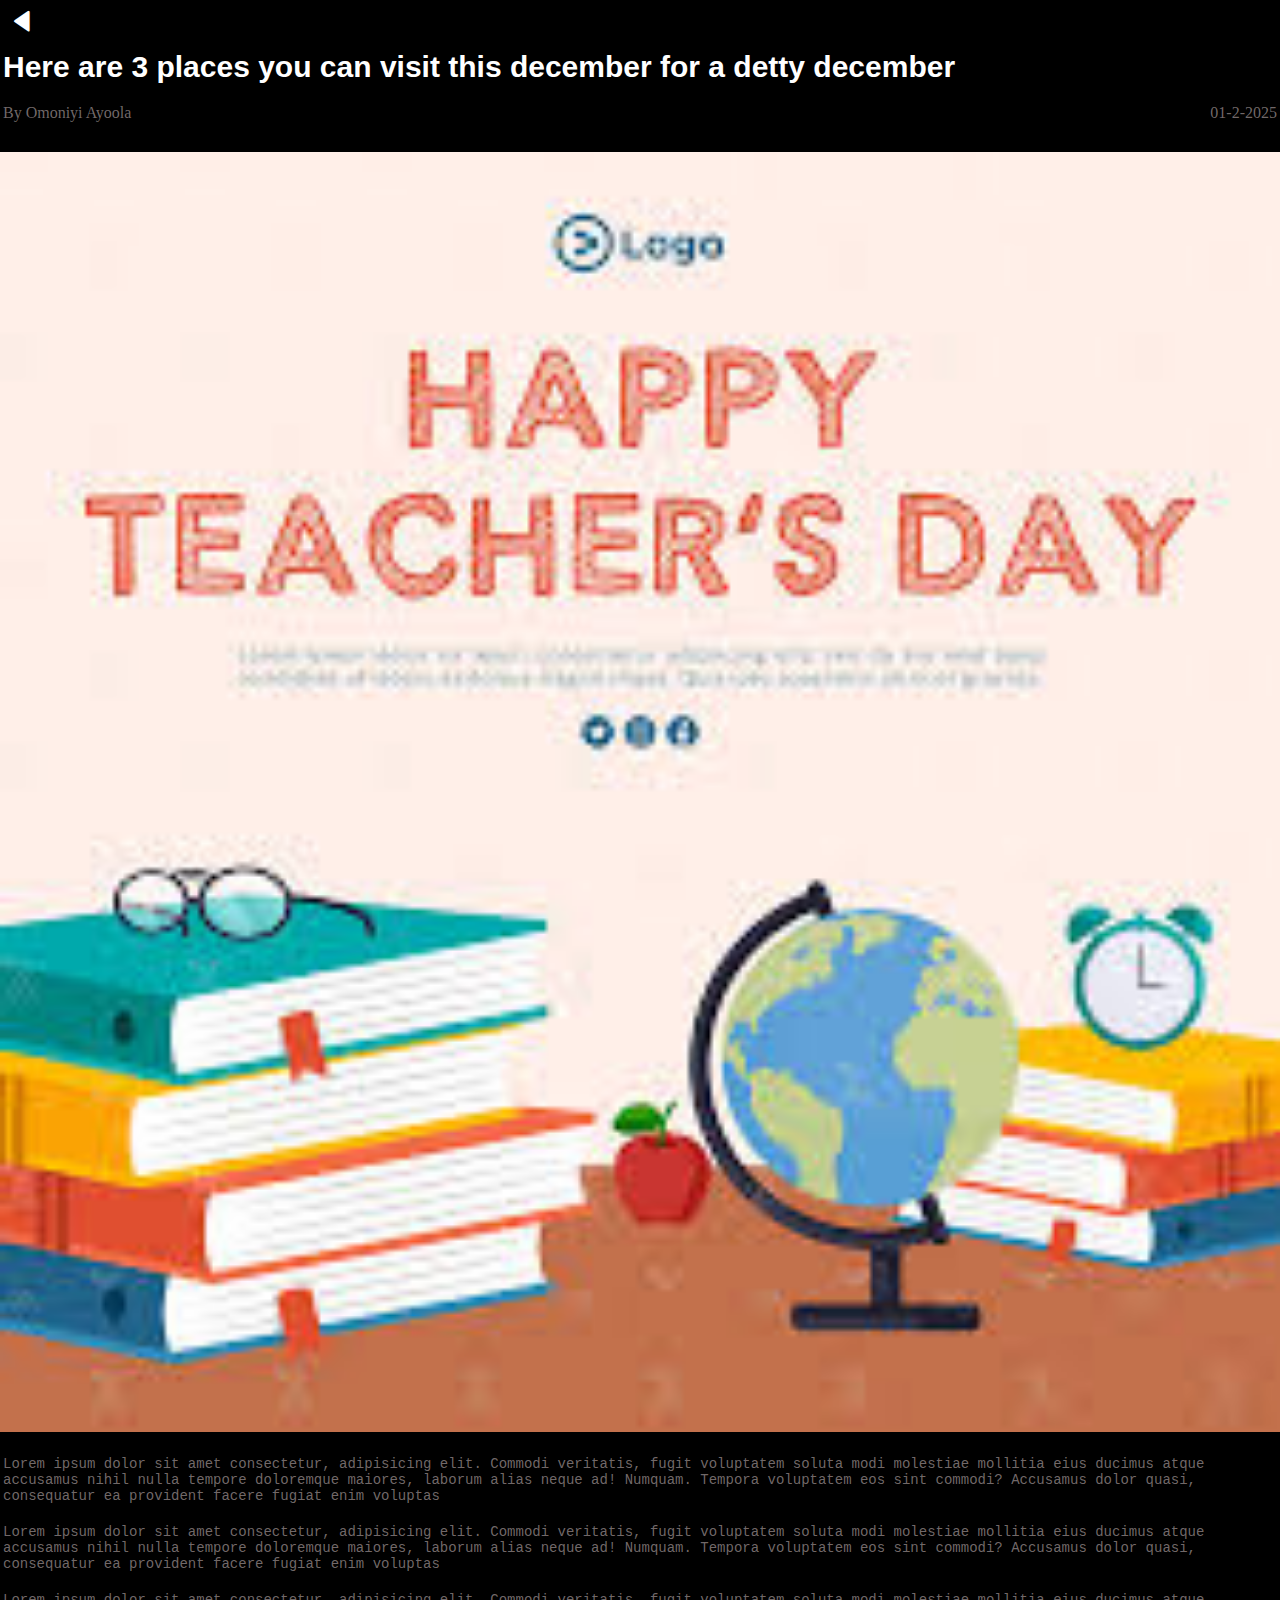
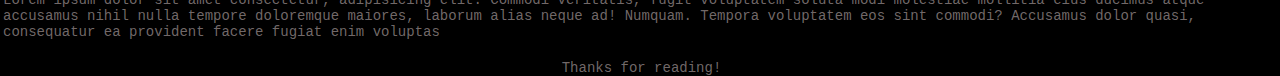
<file: page2.html>
<!DOCTYPE html>
<html lang="en">
<head>
    <meta charset="UTF-8">
    <meta name="viewport" content="width=device-width, initial-scale=1.0">
    <title>Article Page</title>
    <link rel="stylesheet" href="style.css">
    <link href='https://unpkg.com/boxicons@2.1.4/css/boxicons.min.css' rel='stylesheet'>
</head>
<body>
    <div class="container-fluid">
        <a class="arrow" href="landing.html"><i class='bx bxs-left-arrow bx-sm'></i></a>
    <h1 class="text-light h1 " style="padding-left: 3px;">Here are 3 places you can visit this december for a detty december</h1>
    <p style="padding-left: 3px;">By Omoniyi Ayoola</p> 
    <p style="display: flex; justify-content: flex-end;margin-top: -38px; padding-right: 3px;">01-2-2025</p> 
    <img class="img" src="img/images (8).jpeg" alt="">
    <article style="padding-left: 3px;">
        <p>Lorem ipsum dolor sit amet consectetur, adipisicing elit. Commodi veritatis, fugit voluptatem soluta modi molestiae mollitia eius ducimus atque accusamus nihil nulla tempore doloremque maiores, laborum alias neque ad! Numquam.
        Tempora voluptatem eos sint commodi? Accusamus dolor quasi, consequatur ea provident facere fugiat enim voluptas 
        </p>
        <p>Lorem ipsum dolor sit amet consectetur, adipisicing elit. Commodi veritatis, fugit voluptatem soluta modi molestiae mollitia eius ducimus atque accusamus nihil nulla tempore doloremque maiores, laborum alias neque ad! Numquam.
        Tempora voluptatem eos sint commodi? Accusamus dolor quasi, consequatur ea provident facere fugiat enim voluptas 
        </p>
        <p>Lorem ipsum dolor sit amet consectetur, adipisicing elit. Commodi veritatis, fugit voluptatem soluta modi molestiae mollitia eius ducimus atque accusamus nihil nulla tempore doloremque maiores, laborum alias neque ad! Numquam.
        Tempora voluptatem eos sint commodi? Accusamus dolor quasi, consequatur ea provident facere fugiat enim voluptas 
        </p>
        <p style="text-align: center;">Thanks for reading!</p>
    </article>
</div>


</body>
</html>
</file>
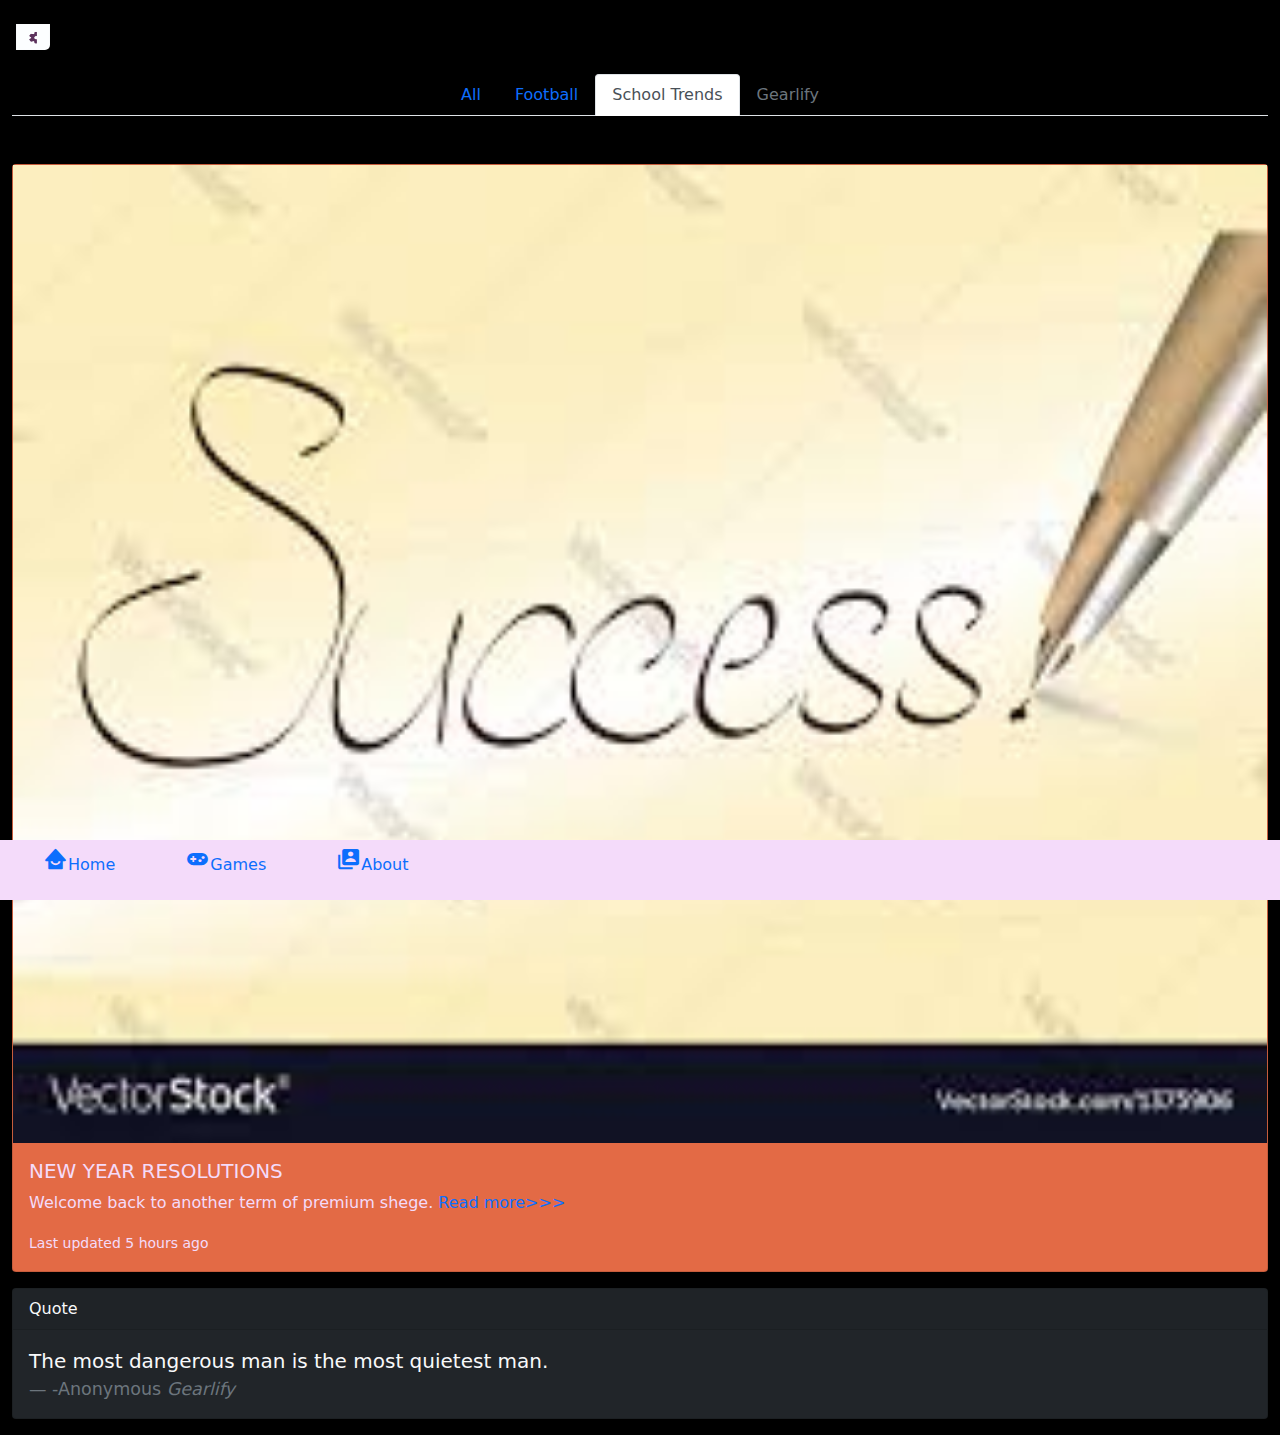
<file: schooltrend.html>
<!DOCTYPE html>
<html lang="en">
<head>
    <meta charset="UTF-8">
    <meta name="viewport" content="width=device-width, initial-scale=1.0">
    <title>School Trends</title>
    <link rel="stylesheet" href="style2.css">
    <link rel="stylesheet" href="css/bootstrap.min.css">
    <link href='https://unpkg.com/boxicons@2.1.4/css/boxicons.min.css' rel='stylesheet'>
</head>
<body>
   <header>
    <img src="img/gearlify project2.jpg" alt="" width="50px" height="50px" class="ps-3 pt-4" style="border-radius: 5px;">

    <div class="container-fluid">
    <ul class="nav nav-tabs mt-4 nav">
        <li class="nav-item">
          <a class="nav-link" href="landing.html">All</a>
        </li>
        <li class="nav-item">
          <a class="nav-link" href="football.html">Football</a>
        </li>
        <li class="nav-item">
          <a class="nav-link active" aria-current="page" href="schooltrend.html">School Trends</a>
        </li>
        <li class="nav-item">
          <a class="nav-link disabled" aria-disabled="true">Gearlify</a>
        </li>
      </ul>
    </div>
    </header>

   
 <!--Navbar-->
 <div class="container-fluid navbar">
  <ul class="ul">
      <li><a href="landing.html"><i class='bx bxs-home-smile bx-sm'></i>Home</a></li>
      <li><a href="#"><i class='bx bxs-joystick-alt bx-sm'></i>Games</a></li>
      <li><a href="about.html"><i class='bx bxs-user-account bx-sm'></i>About</a></li>
  </ul>
</div>
    <!--Navbar end-->


    <div class="container-fluid mt-5">
      <div class="card mb-3">
        <img src="img/images (10).jpeg" class="card-img-end d-sm-flex" alt="..." style="object-fit: cover; width: 100%; display: flex;">
        <div class="card-body">
          <h5 class="card-title">NEW YEAR RESOLUTIONS</h5>
          <p class="card-text">Welcome back to another term of premium shege. <a href="page.html">Read more>>></a></p>
          <p class="card-text"><small class="text-body-secondary">Last updated 5 hours ago</small></p>
        </div>
      </div>
      <!-- <div class="card mb-3">
        <img src="img/images (10).jpeg" class="card-img-end d-sm-flex" alt="..." style="object-fit: cover; width: 100%; display: flex;">
        <div class="card-body">
          <h5 class="card-title">Card title</h5>
          <p class="card-text">This is a wider card with supporting text below as a natural lead-in to additional content. This content is a little bit longer. <a href="">Read more</a></p>
          <p class="card-text"><small class="text-body-secondary">Last updated 3 mins ago</small></p>
        </div>
      </div> -->

      <div class="card mb-3 bg-dark">
        <div class="card-header text-light">
          Quote
        </div>
        <div class="card-body">
          <blockquote class="blockquote mb-0 text-light">
            <p>The most dangerous man is the most quietest man.</p>
            <footer class="blockquote-footer">-Anonymous <cite title="Source Title">Gearlify</cite></footer>
          </blockquote>
        </div>
      </div>



      <!-- <div class="card mb-3">
        <img src="img/images (10).jpeg" class="card-img-end d-sm-flex" alt="..." style="object-fit: cover; width: 100%; display: flex;">
        <div class="card-body">
          <h5 class="card-title">Card title</h5>
          <p class="card-text">This is a wider card with supporting text below as a natural lead-in to additional content. This content is a little bit longer. <a href="">Read more>>></a></p>
          <p class="card-text"><small class="text-body-secondary">Last updated 3 mins ago</small></p>
        </div>
      </div>
      <div class="card mb-3">
        <img src="img/images (10).jpeg" class="card-img-end d-sm-flex" alt="..." style="object-fit: cover; width: 100%; display: flex;">
        <div class="card-body">
          <h5 class="card-title">Card title</h5>
          <p class="card-text">This is a wider card with supporting text below as a natural lead-in to additional content. This content is a little bit longer. <a href="">Read more>>></a></p>
          <p class="card-text"><small class="text-body-secondary">Last updated 3 mins ago</small></p>
        </div>
      </div>
      <div class="card mb-3">
        <img src="img/images (10).jpeg" class="card-img-end d-sm-flex" alt="..." style="object-fit: cover; width: 100%; display: flex;">
        <div class="card-body">
          <h5 class="card-title">Card title</h5>
          <p class="card-text">This is a wider card with supporting text below as a natural lead-in to additional content. This content is a little bit longer. <a href="">Read more>>></a></p>
          <p class="card-text"><small class="text-body-secondary">Last updated 3 mins ago</small></p>
        </div>
      </div> -->


    <script src="js/bootstrap.bundle.js"></script>      
</body>
</html>
</file>
<file: style.css>
.mobile-content {
    display: none;
}

.desktop-message {
    display: none;
}

.typewriter{
    display: none;
}

*{
    margin: 0;
    padding: 0;
    box-sizing: border-box;
}

:root{
    --text: #fff;
    --background: #000000;
    --primary: #9710d1;
    --secondary: #4d076d;
    --accent: #7309cf;
    --accent2:#e36a45;
}



.typewriter {
display: flex;
justify-content: center;
align-items: center;
height: 100vh;
text-align: center;
}

.typewriter .p {
font-family: monospace;
font-size: 3rem;
color: var(--text);
margin-inline: auto;
overflow: hidden;
white-space: nowrap;
border-right: 1px solid;
animation: typing 8s steps(22) forwards, blink 2s step-end infinite;
}

@keyframes typing {
from {
    width: 0;
}
to {
    width: 100%;
}
 }


@keyframes blink {
50% {
    border-color: transparent;
}
}

span {
color: var(--accent);
}

body {
background-color: var(--background) !important;
display: flex;
margin: 0;
}

.nav{
    align-items: center;
    justify-content: center;
    
}

.content {
    flex: 1;
    overflow-y: auto;
}

.navbar {
    position:fixed !important;
    bottom: 0;
    width: 100%;
    background-color: var(--accent2);
    color: white !important;
    text-align: center;
    z-index: 999;
    justify-content: center;
    align-items: center;
    max-height: 60px;
    
}


.ul{
    list-style-type: none;
    display: flex;
    margin-inline: 40px;
    gap: 70px;
    justify-content: center;
    align-items: center;
    margin-left:-1px;
}

a{
    text-decoration: none !important;
}

p{
    color: #756c6cf8;
    padding-top: 20px;
}

.img{
    width: 100%;
    justify-content: center;
    object-fit: cover;
    align-items: center;
    padding-top: 30px;
}
  
article{
    line-height: auto;
    font-family: monospace;
    font-size: 14px;
    display: block;
    
    
}
.h1{
    color: var(--text);
    padding-top: 50px;
    font-family: sans-serif;
    font-size: 30px;
}

.arrow {
    position: absolute;
    top: 10px;
    left: 10px;
    text-decoration: none;
    color: var(--text);
}

.arrow i {
    font-size: 24px; /* Adjust the size as needed */
}

.center {
    display: flex;
    justify-content: center;
    align-items: center;
    text-align: center;
    margin-top: 10px;
}

@media  (max-width:600px) {
*{
margin: 0;
padding: 0;
box-sizing: border-box;
}

body{
overflow-x: hidden;
display: flex;
}


.typewriter{
display: grid;
white-space: nowrap;
text-align: center;

}

.typewriter p{
display: flex;
flex-wrap: wrap;
font-size: 50px;
justify-content: center;
align-items: flex-start;
}
}
</file>
<file: style2.css>
*{
    margin: 0;
    padding: 0;
}

:root{
    --text:#f4dbfa;
    --background:#000000;
    --background2:#fff;
    --primary:#da8ced;
    --secondary:#9f0acd;
    --accent:#e36a45;
}

body{
    font-family: 'Roboto', sans-serif;
    background-color: var(--background) !important;
    color: var(--text) !important; 
}

.nav{
    text-align: center;
    justify-content: center;
    align-items: center;
}

.card{
    background-color: var(--accent) !important;
}

.content {
    flex: 1;
    overflow-y: auto;
}

.navbar {
    position:fixed !important;
    bottom: 0;
    width: 100%;
    background-color: var(--text);
    color: rgb(5, 5, 5);
    text-align: center;
    z-index: 999;
    justify-content: center;
    align-items: center;
    max-height: 60px;
    
}


.ul{
    list-style-type: none;
    display: flex;
    margin-inline: 40px;
    gap: 70px;
    justify-content: center;
    align-items: center;
    margin-left:-1px;
    
}

a{
    text-decoration: none !important;
}
</file>
